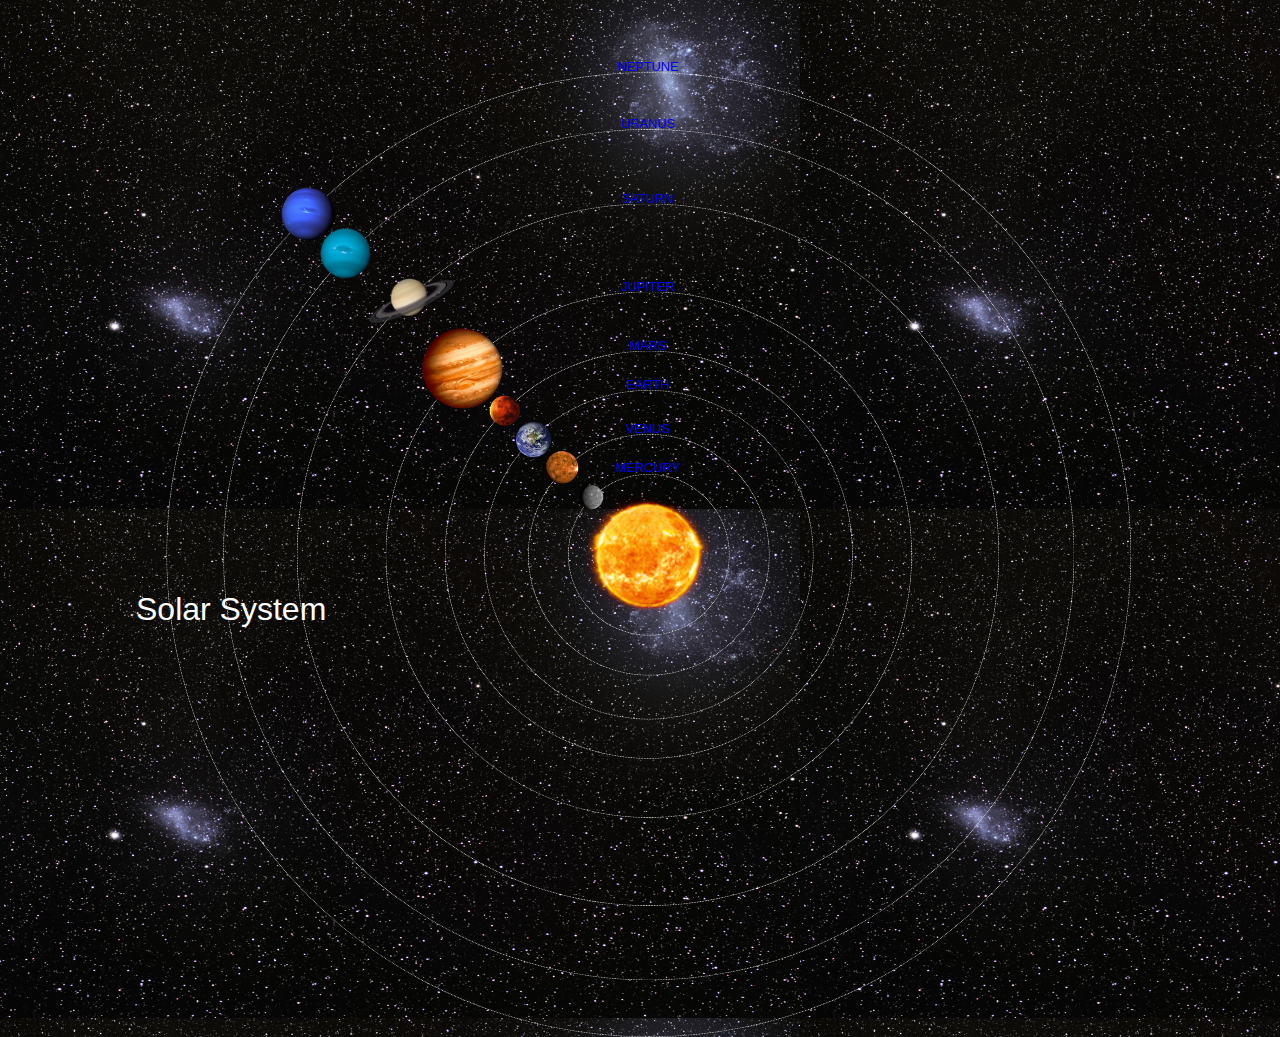
<file: index.html>
<!DOCTYPE html>
<html>
    <head>
        <title>Solar System</title>
        <link rel="stylesheet" href="style.css"/>
    </head>
    <body>
        
        <div class="container">
            <h1>Solar System</h1>
            <a href="sun.html"><img src="images/sun.png" id="sun"></a>
            
            <div id="neptune-orbit">
            <a href="neptune.html"><img src="images/neptune.png" id="neptune"></a>
            </div>
            
            <div id="neptune-label" class="label-box">
                <a href="neptune.html">NEPTUNE</a>
            </div>
            
            <div id="uranus-orbit">
                <a href="uranus.html"><img src="images/uranus.png"id="uranus"></a>
                </div>
            <div id="uranus-label" class="label-box">
                <a href="uranus.html">URANUS</a>
            </div>

            <div id="saturn-orbit">
                <a href="saturn.html"><img src="images/saturn.png" id="saturn"></a>
            </div>
            <div id="saturn-label" class="label-box">
                <a href="saturn.html">SATURN</a>
            </div>
            
            <div id="jupiter-orbit">
                <a href="jupiter.html"><img src="images/jupiter.png" id="jupiter"></a>
            </div>
            <div id="jupiter-label" class="label-box">
                <a href="jupiter.html">JUPITER</a>
            </div>
            
            <div id="mars-orbit">
                <a href="mars.html"><img src="images/mars.png" id="mars"></a>
            </div>
            <div id="mars-label" class="label-box">
                <a href="mars.html">MARS</a>
            </div>
            
            <div id="earth-orbit">
                <a href="earth.html"><img src="images/earth.png" id="earth"></a>
            </div>
            <div id="earth-label" class="label-box">
                <a href="earth.html">EARTH</a>
            </div>
            
            <div id="venus-orbit">
                <a href="venus.html"><img src="images/venus.png" id="venus"></a>
            </div>
            <div id="venus-label" class="label-box">
                <a href="venus.html">VENUS</a>
            </div>
             <div id="mercury-orbit">
                <a href="mercury.html"><img src="images/mercury.png" id="mercury"></a>
            </div>
            <div id="mercury-label" class="label-box">
                <a href="mercury.html">MERCURY</a>
            </div>
        </div>
    </body>
</html>
</file>
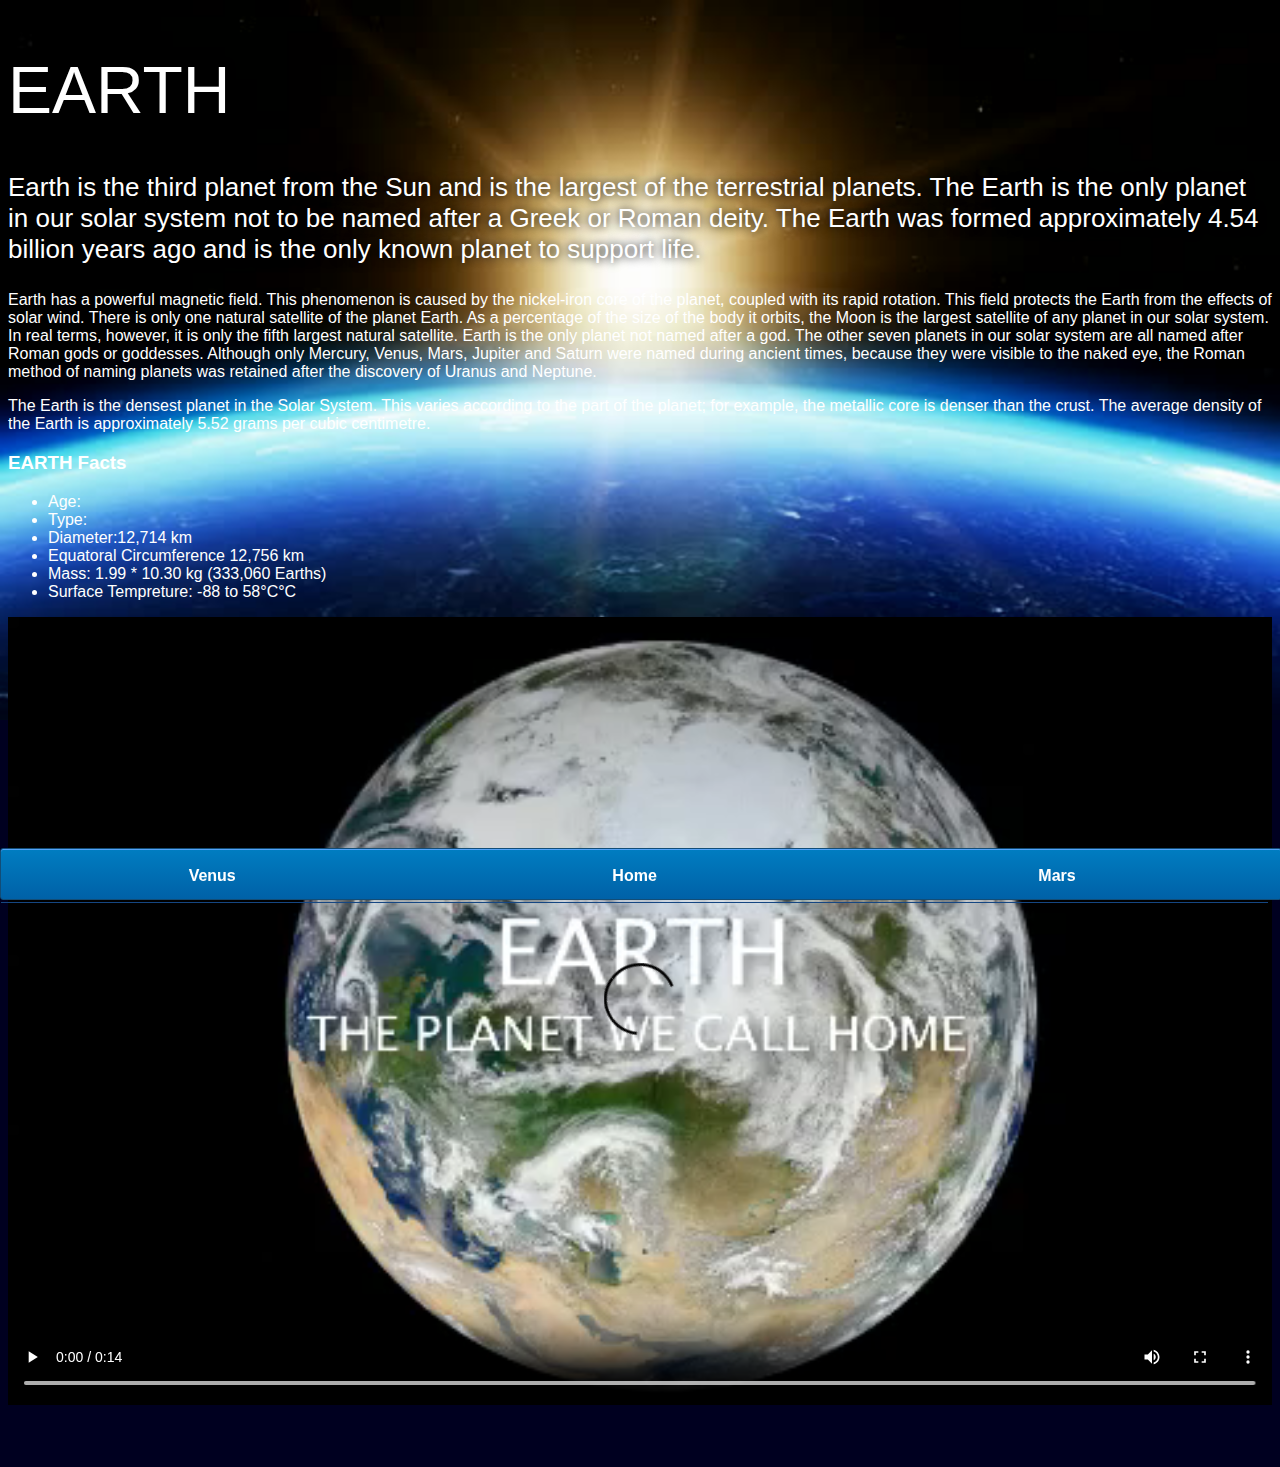
<file: earth.html>
<!DOCTYPE html>
<html>
    <head>
        <title>#</title>
        <link rel="stylesheet" href="style-page.css"/>
    </head>
    <body>
        <div id="main">
            <div id="content">
            <h1>EARTH</h1>
                
            <p class="intro">
             Earth is the third planet from the Sun and is the largest of the terrestrial planets. The Earth is the only planet in our solar system not to be named after a Greek or Roman deity. The Earth was formed approximately 4.54 billion years ago and is the only known planet to support life.


            </p>
                
            <p>
            Earth has a powerful magnetic field.
This phenomenon is caused by the nickel-iron core of the planet, coupled with its rapid rotation. This field protects the Earth from the effects of solar wind.
There is only one natural satellite of the planet Earth.
As a percentage of the size of the body it orbits, the Moon is the largest satellite of any planet in our solar system. In real terms, however, it is only the fifth largest natural satellite.
Earth is the only planet not named after a god.
The other seven planets in our solar system are all named after Roman gods or goddesses. Although only Mercury, Venus, Mars, Jupiter and Saturn were named during ancient times, because they were visible to the naked eye, the Roman method of naming planets was retained after the discovery of Uranus and Neptune.
            </p>
            <p>
               The Earth is the densest planet in the Solar System.
This varies according to the part of the planet; for example, the metallic core is denser than the crust. The average density of the Earth is approximately 5.52 grams per cubic centimetre.
            </p>
                
                <h3>EARTH  Facts </h3>
                <ul>
                    <li>Age:</li>
                    <li>Type:</li>
                    <li>Diameter:12,714 km</li>
                    <li>Equatoral Circumference 12,756 km</li>
                    <li>Mass: 1.99 * 10.30 kg (333,060 Earths)</li>
                    <li>Surface Tempreture:	-88 to 58°C&degC</li>
                </ul>
                
                <video id="video" controls>
                    <source src="videos/earth-video.mp4" type="video/mp4">
                </video>
                
            </div>
            
            <div id="tabs-bottom">
            <a href="venus.html">Venus</a>
            <a href="index.html">Home</a>
            <a href="mars.html">Mars</a>
            </div>
        </div>
    </body>

</html>
</file>
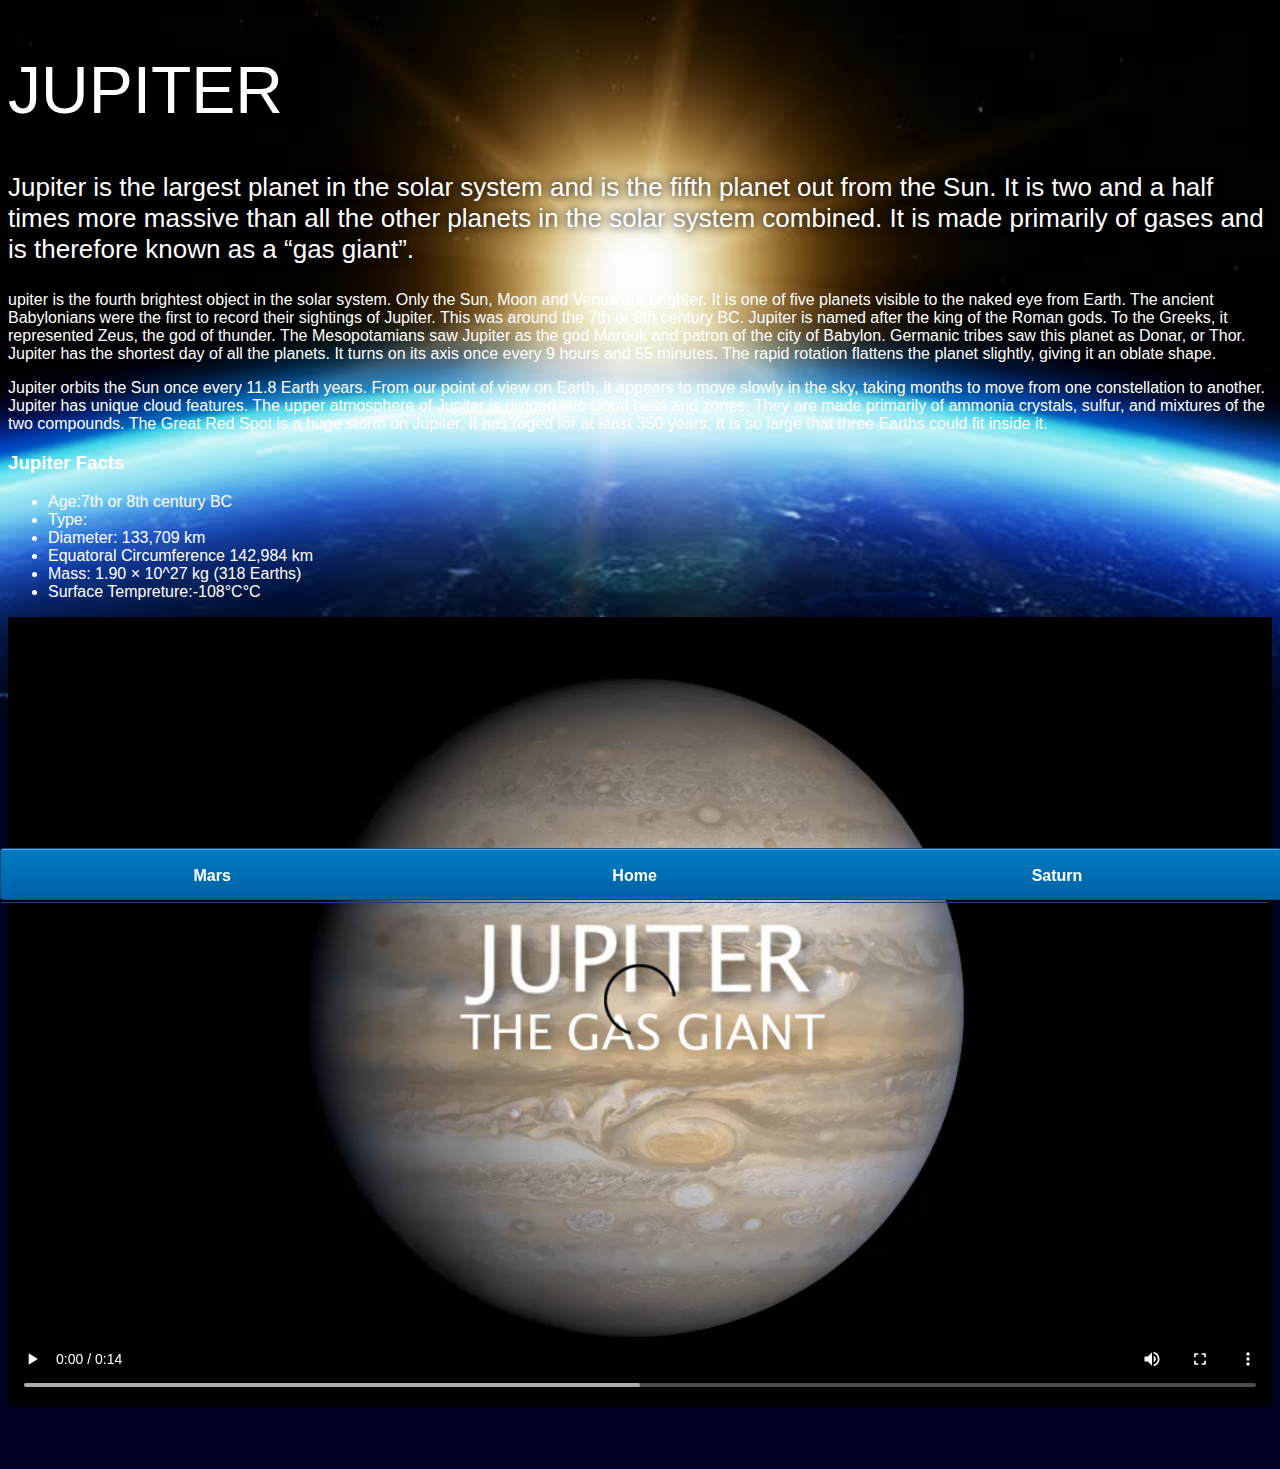
<file: jupiter.html>
<!DOCTYPE html>
<html>
    <head>
        <title>#</title>
        <link rel="stylesheet" href="style-page.css"/>
    </head>
    <body>
        <div id="main">
            <div id="content">
            <h1>Jupiter </h1>
                
            <p class="intro">
            Jupiter is the largest planet in the solar system and is the fifth planet out from the Sun. It is two and a half times more massive than all the other planets in the solar system combined. It is made primarily of gases and is therefore known as a “gas giant”.
            </p>
                
            <p>
               upiter is the fourth brightest object in the solar system.
Only the Sun, Moon and Venus are brighter. It is one of five planets visible to the naked eye from Earth.
The ancient Babylonians were the first to record their sightings of Jupiter.
This was around the 7th or 8th century BC. Jupiter is named after the king of the Roman gods. To the Greeks, it represented Zeus, the god of thunder. The Mesopotamians saw Jupiter as the god Marduk and patron of the city of Babylon. Germanic tribes saw this planet as Donar, or Thor.
Jupiter has the shortest day of all the planets.
It turns on its axis once every 9 hours and 55 minutes. The rapid rotation flattens the planet slightly, giving it an oblate shape. 
            </p>
            <p>
               Jupiter orbits the Sun once every 11.8 Earth years.
From our point of view on Earth, it appears to move slowly in the sky, taking months to move from one constellation to another.
Jupiter has unique cloud features.
The upper atmosphere of Jupiter is divided into cloud belts and zones. They are made primarily of ammonia crystals, sulfur, and mixtures of the two compounds.
The Great Red Spot is a huge storm on Jupiter.
It has raged for at least 350 years. It is so large that three Earths could fit inside it.
            </p>
                
                <h3>Jupiter Facts </h3>
                <ul>
                    <li>Age:7th or 8th century BC</li>
                    <li>Type:</li>
                    <li>Diameter:	133,709 km</li>
                    <li>Equatoral Circumference 	142,984 km</li>
                    <li>Mass: 1.90 × 10^27 kg (318 Earths)</li>
                    <li>Surface Tempreture:-108°C&degC</li>
                </ul>
                
                <video id="video" controls>
                    <source src="videos/jupiter-video.mp4" type="video/mp4">
                </video>
                
            </div>
            
            <div id="tabs-bottom">
            <a href="mars.html">Mars</a>
            <a href="index.html">Home</a>
            <a href="saturn.html">Saturn</a>
            </div>
        </div>
    </body>

</html>
</file>
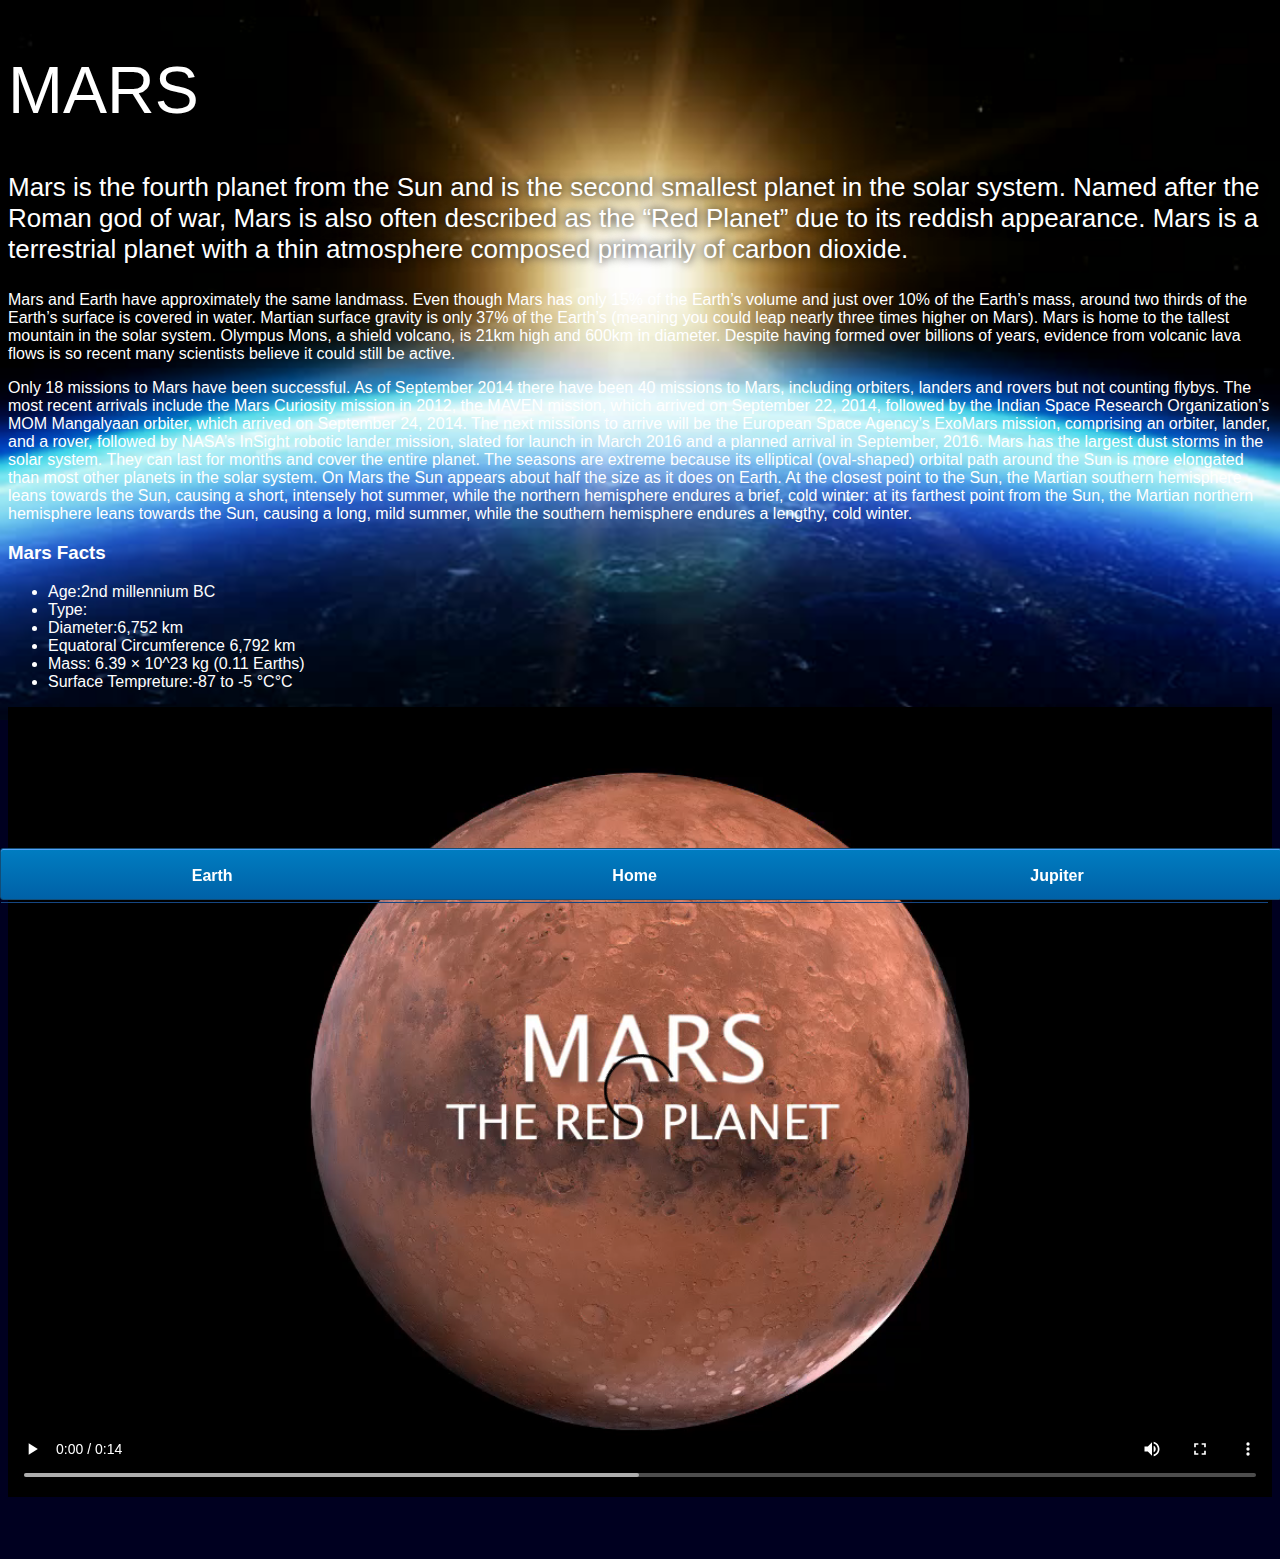
<file: mars.html>
<!DOCTYPE html>
<html>
    <head>
        <title>#</title>
        <link rel="stylesheet" href="style-page.css"/>
    </head>
    <body>
        <div id="main">
            <div id="content">
            <h1>Mars</h1>
                
            <p class="intro">
                Mars is the fourth planet from the Sun and is the second smallest planet in the solar system. Named after the Roman god of war, Mars is also often described as the “Red Planet” due to its reddish appearance. Mars is a terrestrial planet with a thin atmosphere composed primarily of carbon dioxide.
            </p>
                
            <p>
                Mars and Earth have approximately the same landmass.
Even though Mars has only 15% of the Earth’s volume and just over 10% of the Earth’s mass, around two thirds of the Earth’s surface is covered in water. Martian surface gravity is only 37% of the Earth’s (meaning you could leap nearly three times higher on Mars).
Mars is home to the tallest mountain in the solar system.
Olympus Mons, a shield volcano, is 21km high and 600km in diameter. Despite having formed over billions of years, evidence from volcanic lava flows is so recent many scientists believe it could still be active.
            </p>
            <p>
               Only 18 missions to Mars have been successful.
As of September 2014 there have been 40 missions to Mars, including orbiters, landers and rovers but not counting flybys. The most recent arrivals include the Mars Curiosity mission in 2012, the MAVEN mission, which arrived on September 22, 2014, followed by the Indian Space Research Organization’s MOM Mangalyaan orbiter, which arrived on September 24, 2014. The next missions to arrive will be the European Space Agency’s ExoMars mission, comprising an orbiter, lander, and a rover, followed by NASA’s InSight robotic lander mission, slated for launch in March 2016 and a planned arrival in September, 2016.
Mars has the largest dust storms in the solar system.
They can last for months and cover the entire planet. The seasons are extreme because its elliptical (oval-shaped) orbital path around the Sun is more elongated than most other planets in the solar system.
On Mars the Sun appears about half the size as it does on Earth.
At the closest point to the Sun, the Martian southern hemisphere leans towards the Sun, causing a short, intensely hot summer, while the northern hemisphere endures a brief, cold winter: at its farthest point from the Sun, the Martian northern hemisphere leans towards the Sun, causing a long, mild summer, while the southern hemisphere endures a lengthy, cold winter.
            </p>
                
                <h3>Mars Facts </h3>
                <ul>
                    <li>Age:2nd millennium BC</li>
                    <li>Type:</li>
                    <li>Diameter:6,752 km</li>
                    <li>Equatoral Circumference 6,792 km</li>
                    <li>Mass: 6.39 × 10^23 kg
(0.11 Earths)</li>
                    <li>Surface Tempreture:-87 to -5 °C&degC</li>
                </ul>
                
                <video id="video" controls>
                    <source src="videos/mars-video.mp4" type="video/mp4">
                </video>
                
            </div>
            <div id="tabs-bottom">
          <a href="earth.html">Earth</a>
          <a href="index.html">Home</a>
          <a href="jupiter.html">Jupiter</a>
            </div>
        </div>
    </body>

</html>
</file>
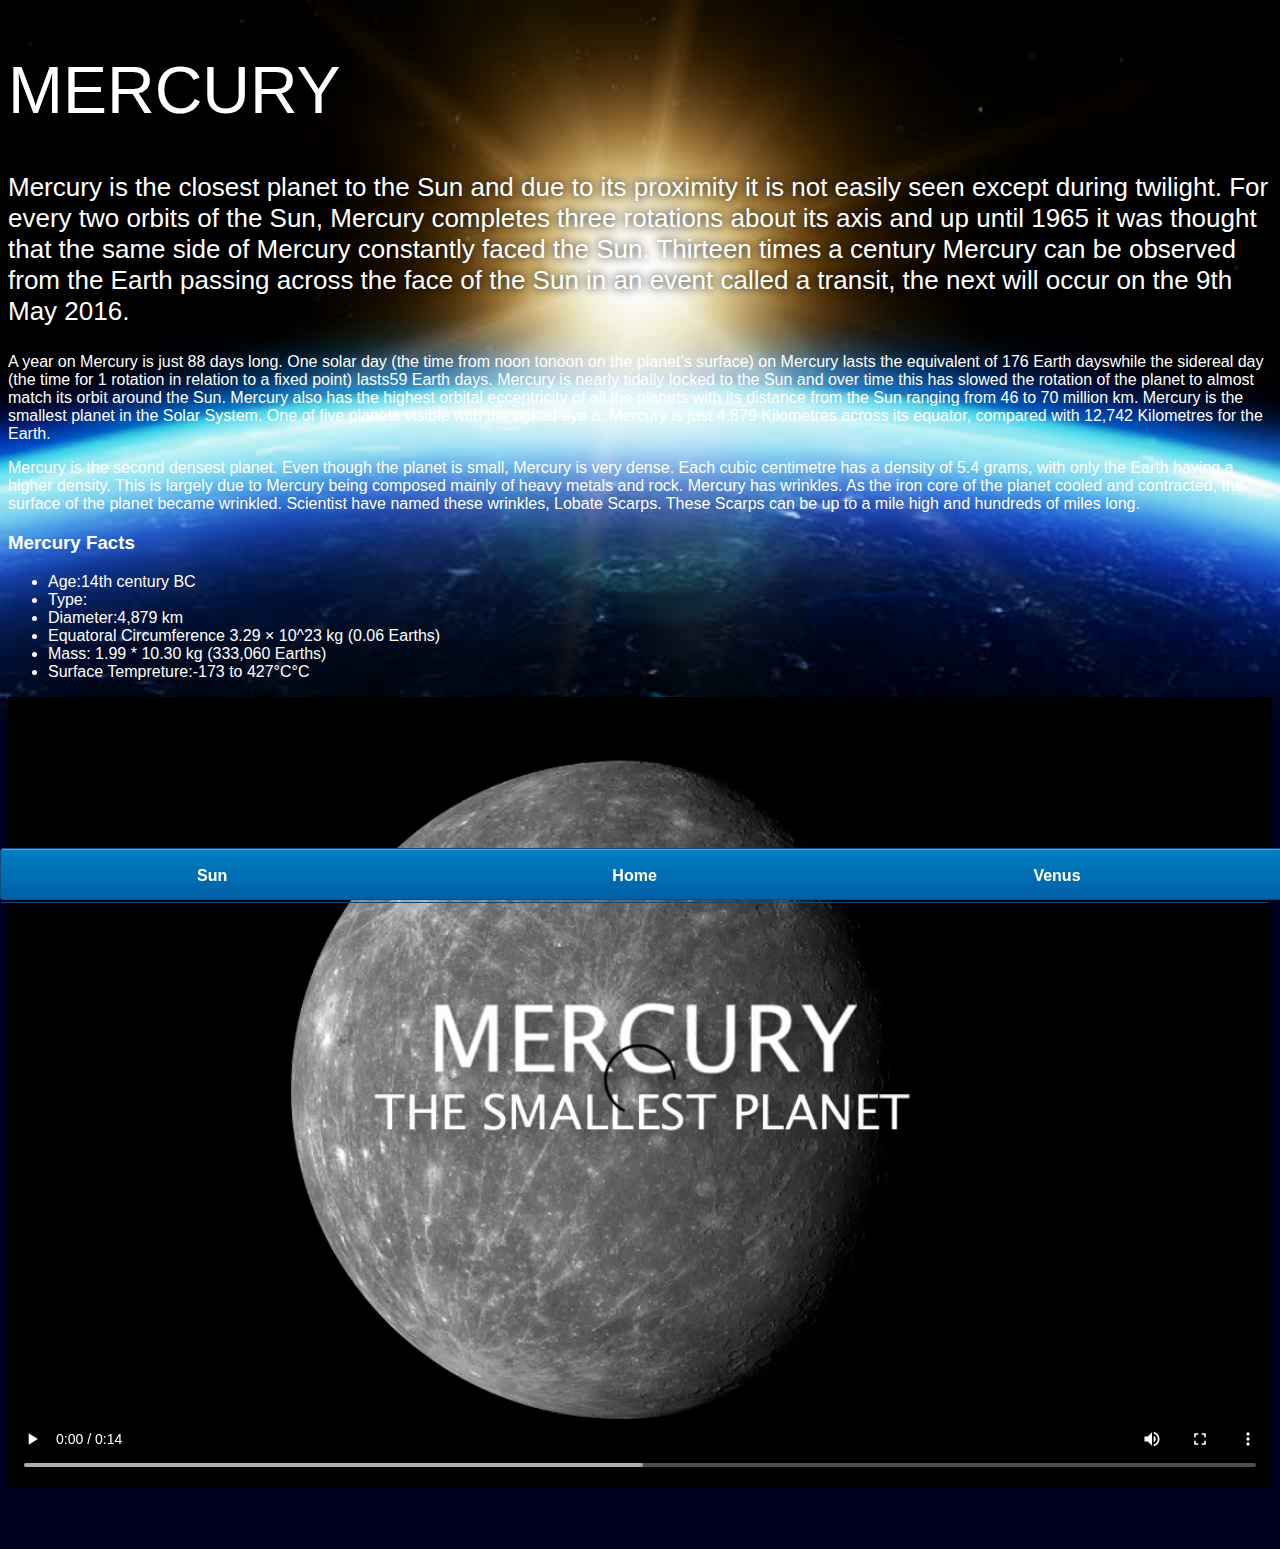
<file: mercury.html>
<!DOCTYPE html>
<html>
    <head>
        <title>#</title>
        <link rel="stylesheet" href="style-page.css"/>
    </head>
    <body>
        <div id="main">
            <div id="content">
            <h1>Mercury </h1>
                
            <p class="intro">
             Mercury is the closest planet to the Sun and due to its proximity it is not easily seen except during twilight. For every two orbits of the Sun, Mercury completes three rotations about its axis and up until 1965 it was thought that the same side of Mercury constantly faced the Sun. Thirteen times a century Mercury can be observed from the Earth passing across the face of the Sun in an event called a transit, the next will occur on the 9th May 2016.
            </p>
                
            <p>
             A year on Mercury is just 88 days long.
One solar day (the time from noon tonoon on the planet’s surface) on Mercury lasts the equivalent of 176 Earth dayswhile the sidereal day (the time for 1 rotation in relation to a fixed point) lasts59 Earth days. Mercury is nearly tidally locked to the Sun and over time this has slowed the rotation of the planet to almost match its orbit around the Sun. Mercury also has the highest orbital eccentricity of all the planets with its distance from the Sun ranging from 46 to 70 million km.
Mercury is the smallest planet in the Solar System.
One of five planets visible with the naked eye a, Mercury is just 4,879 Kilometres across its equator, compared with 12,742 Kilometres for the Earth.
            </p>
            <p>
               Mercury is the second densest planet.
Even though the planet is small, Mercury is very dense. Each cubic centimetre has a density of 5.4 grams, with only the Earth having a higher density. This is largely due to Mercury being composed mainly of heavy metals and rock.
Mercury has wrinkles.
As the iron core of the planet cooled and contracted, the surface of the planet became wrinkled. Scientist have named these wrinkles, Lobate Scarps. These Scarps can be up to a mile high and hundreds of miles long.
            </p>
                
                <h3>Mercury  Facts </h3>
                <ul>
                    <li>Age:14th century BC</li>
                    <li>Type:</li>
                    <li>Diameter:4,879 km</li>
                    <li>Equatoral Circumference 3.29 × 10^23 kg (0.06 Earths)</li>
                    <li>Mass: 1.99 * 10.30 kg (333,060 Earths)</li>
                    <li>Surface Tempreture:-173 to 427°C&degC</li>
                </ul>
                
                <video id="video" controls>
                    <source src="videos/mercury-video.mp4" type="video/mp4">
                </video>
                
            </div>
            
            <div id="tabs-bottom">
            <a href="sun.html">Sun</a>
            <a href="index.html">Home</a>
            <a href="venus.html">Venus</a>
            </div>
        </div>
    </body>

</html>
</file>
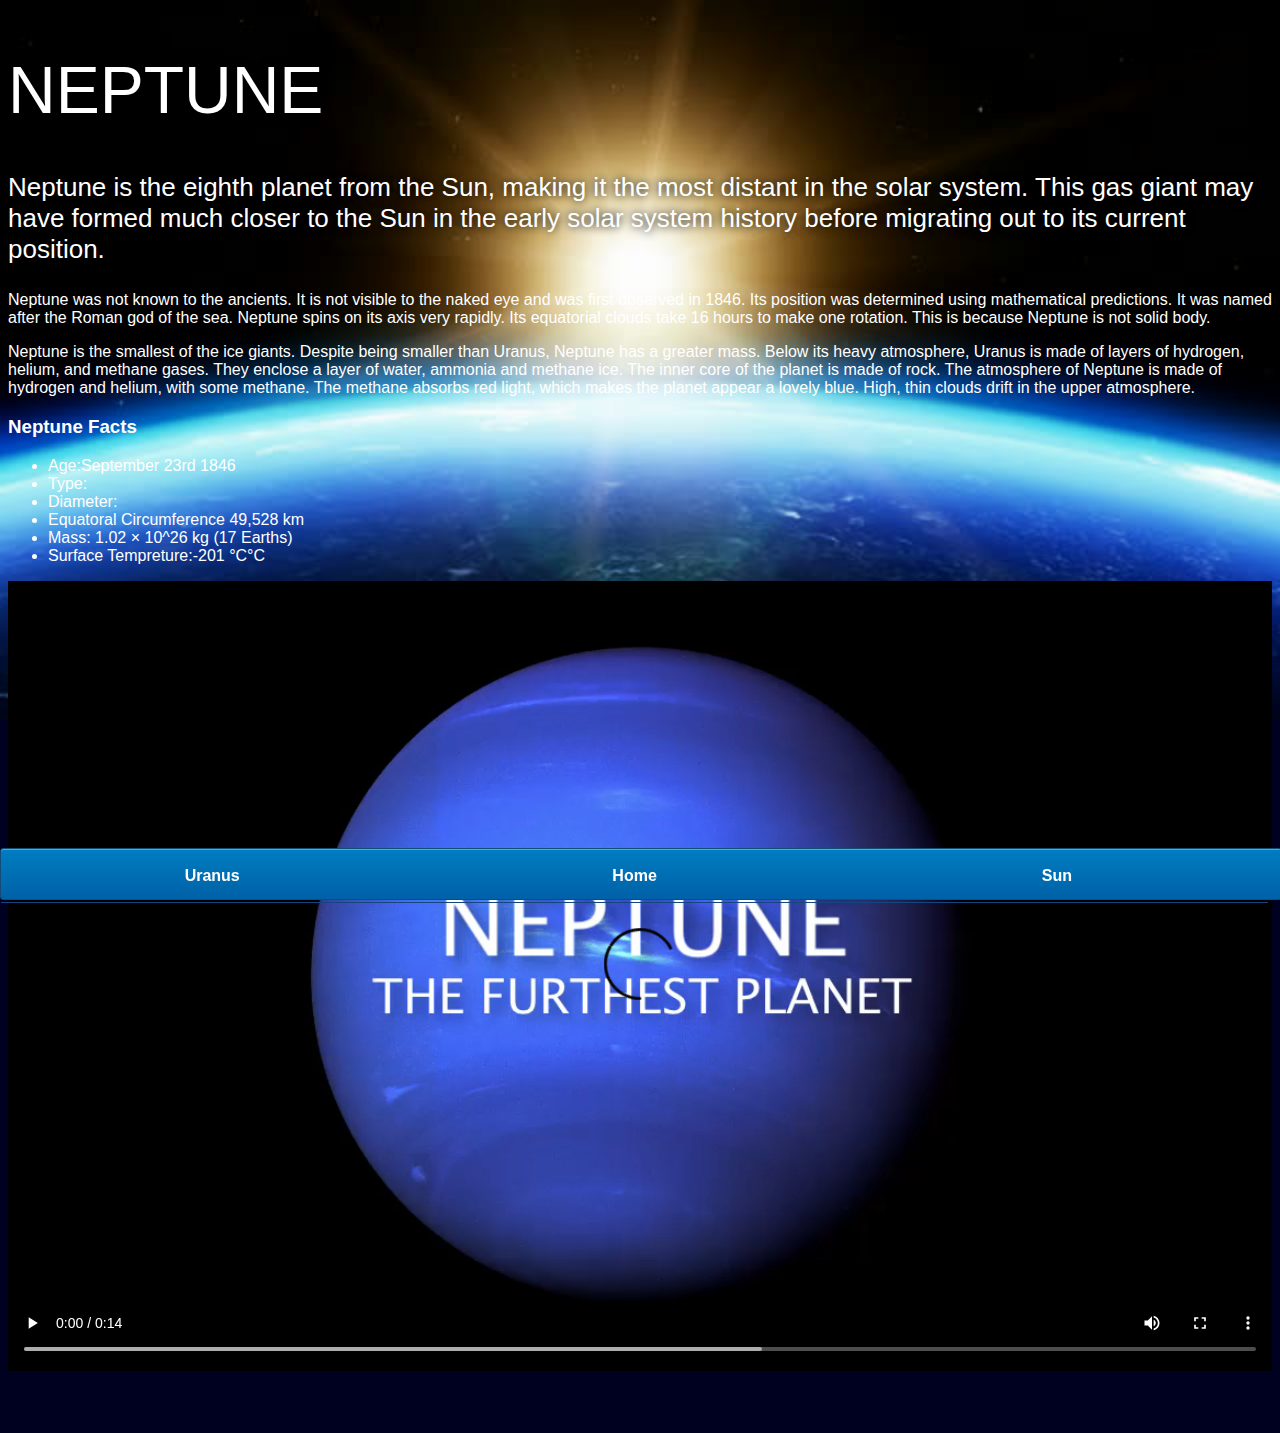
<file: neptune.html>
<!DOCTYPE html>
<html>
    <head>
        <title>#</title>
        <link rel="stylesheet" href="style-page.css"/>
    </head>
    <body>
        <div id="main">
            <div id="content">
            <h1>NEPTUNE</h1>
                
            <p class="intro">
                Neptune is the eighth planet from the Sun, making it the most distant in the solar system. This gas giant may have formed much closer to the Sun in the early solar system history before migrating out to its current position.
            </p>
                
            <p>
                Neptune was not known to the ancients.
It is not visible to the naked eye and was first observed in 1846. Its position was determined using mathematical predictions. It was named after the Roman god of the sea.
Neptune spins on its axis very rapidly.
Its equatorial clouds take 16 hours to make one rotation. This is because Neptune is not solid body.
            </p>
            <p>
               Neptune is the smallest of the ice giants.
Despite being smaller than Uranus, Neptune has a greater mass. Below its heavy atmosphere, Uranus is made of layers of hydrogen, helium, and methane gases. They enclose a layer of water, ammonia and methane ice. The inner core of the planet is made of rock.
The atmosphere of Neptune is made of hydrogen and helium, with some methane.
The methane absorbs red light, which makes the planet appear a lovely blue. High, thin clouds drift in the upper atmosphere.
            </p>
                
                <h3>Neptune  Facts </h3>
                <ul>
                    <li>Age:September 23rd 1846</li>
                    <li>Type:</li>
                    <li>Diameter:</li>
                    <li>Equatoral Circumference 49,528 km</li>
                    <li>Mass: 	1.02 × 10^26 kg (17 Earths)</li>
                    <li>Surface Tempreture:-201 °C&degC</li>
                </ul>
                
                <video id="video" controls>
                    <source src="videos/neptune-video.mp4" type="video/mp4">
                </video>
                
            </div>
            
            <div id="tabs-bottom">
            <a href="uranus.html">Uranus</a>
            <a href="index.html">Home</a>
            <a href="sun.html">Sun</a>
            </div>
        </div>
    </body>

</html>
</file>
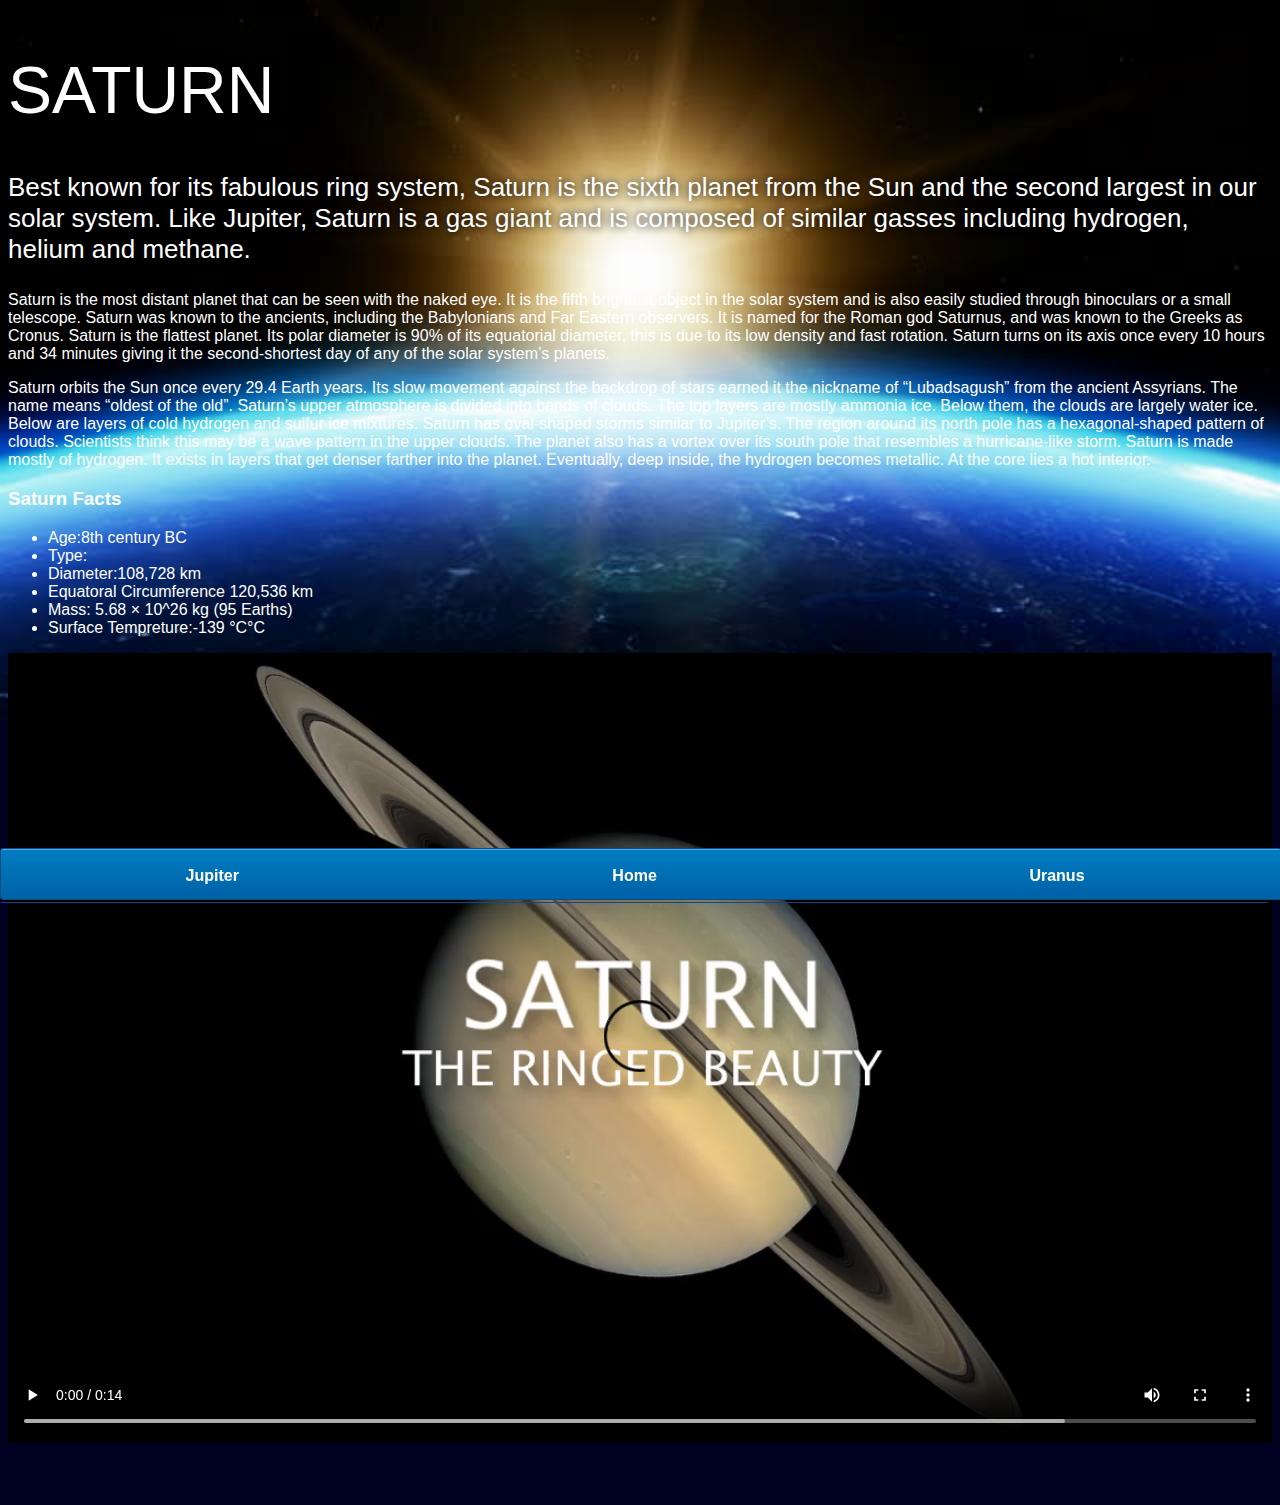
<file: saturn.html>
<!DOCTYPE html>
<html>
    <head>
        <title>#</title>
        <link rel="stylesheet" href="style-page.css"/>
    </head>
    <body>
        <div id="main">
            <div id="content">
            <h1>Saturn</h1>
                
            <p class="intro">
            Best known for its fabulous ring system, Saturn is the sixth planet from the Sun and the second largest in our solar system. Like Jupiter, Saturn is a gas giant and is composed of similar gasses including hydrogen, helium and methane.
            </p>
                
            <p>
             Saturn is the most distant planet that can be seen with the naked eye.
It is the fifth brightest object in the solar system and is also easily studied through binoculars or a small telescope.
Saturn was known to the ancients, including the Babylonians and Far Eastern observers.
It is named for the Roman god Saturnus, and was known to the Greeks as Cronus.
Saturn is the flattest planet.
Its polar diameter is 90% of its equatorial diameter, this is due to its low density and fast rotation. Saturn turns on its axis once every 10 hours and 34 minutes giving it the second-shortest day of any of the solar system’s planets.
            </p>
            <p>
               Saturn orbits the Sun once every 29.4 Earth years.
Its slow movement against the backdrop of stars earned it the nickname of “Lubadsagush” from the ancient Assyrians. The name means “oldest of the old”.
Saturn’s upper atmosphere is divided into bands of clouds.
The top layers are mostly ammonia ice. Below them, the clouds are largely water ice. Below are layers of cold hydrogen and sulfur ice mixtures.
Saturn has oval-shaped storms similar to Jupiter’s.
The region around its north pole has a hexagonal-shaped pattern of clouds. Scientists think this may be a wave pattern in the upper clouds. The planet also has a vortex over its south pole that resembles a hurricane-like storm.
Saturn is made mostly of hydrogen.
It exists in layers that get denser farther into the planet. Eventually, deep inside, the hydrogen becomes metallic. At the core lies a hot interior.
            </p>
                
                <h3>Saturn Facts </h3>
                <ul>
                    <li>Age:8th century BC</li>
                    <li>Type:</li>
                    <li>Diameter:108,728 km</li>
                    <li>Equatoral Circumference 120,536 km</li>
                    <li>Mass: 5.68 × 10^26 kg (95 Earths)</li>
                    <li>Surface Tempreture:-139 °C&degC</li>
                </ul>
                
                <video id="video" controls>
                    <source src="videos/saturn-video.mp4" type="video/mp4">
                </video>
                
            </div>
            
            <div id="tabs-bottom">
           <a href="jupiter.html">Jupiter</a>
           <a href="index.html">Home</a>
           <a href="uranus.html">Uranus</a>
            </div>
        </div>
    </body>

</html>
</file>
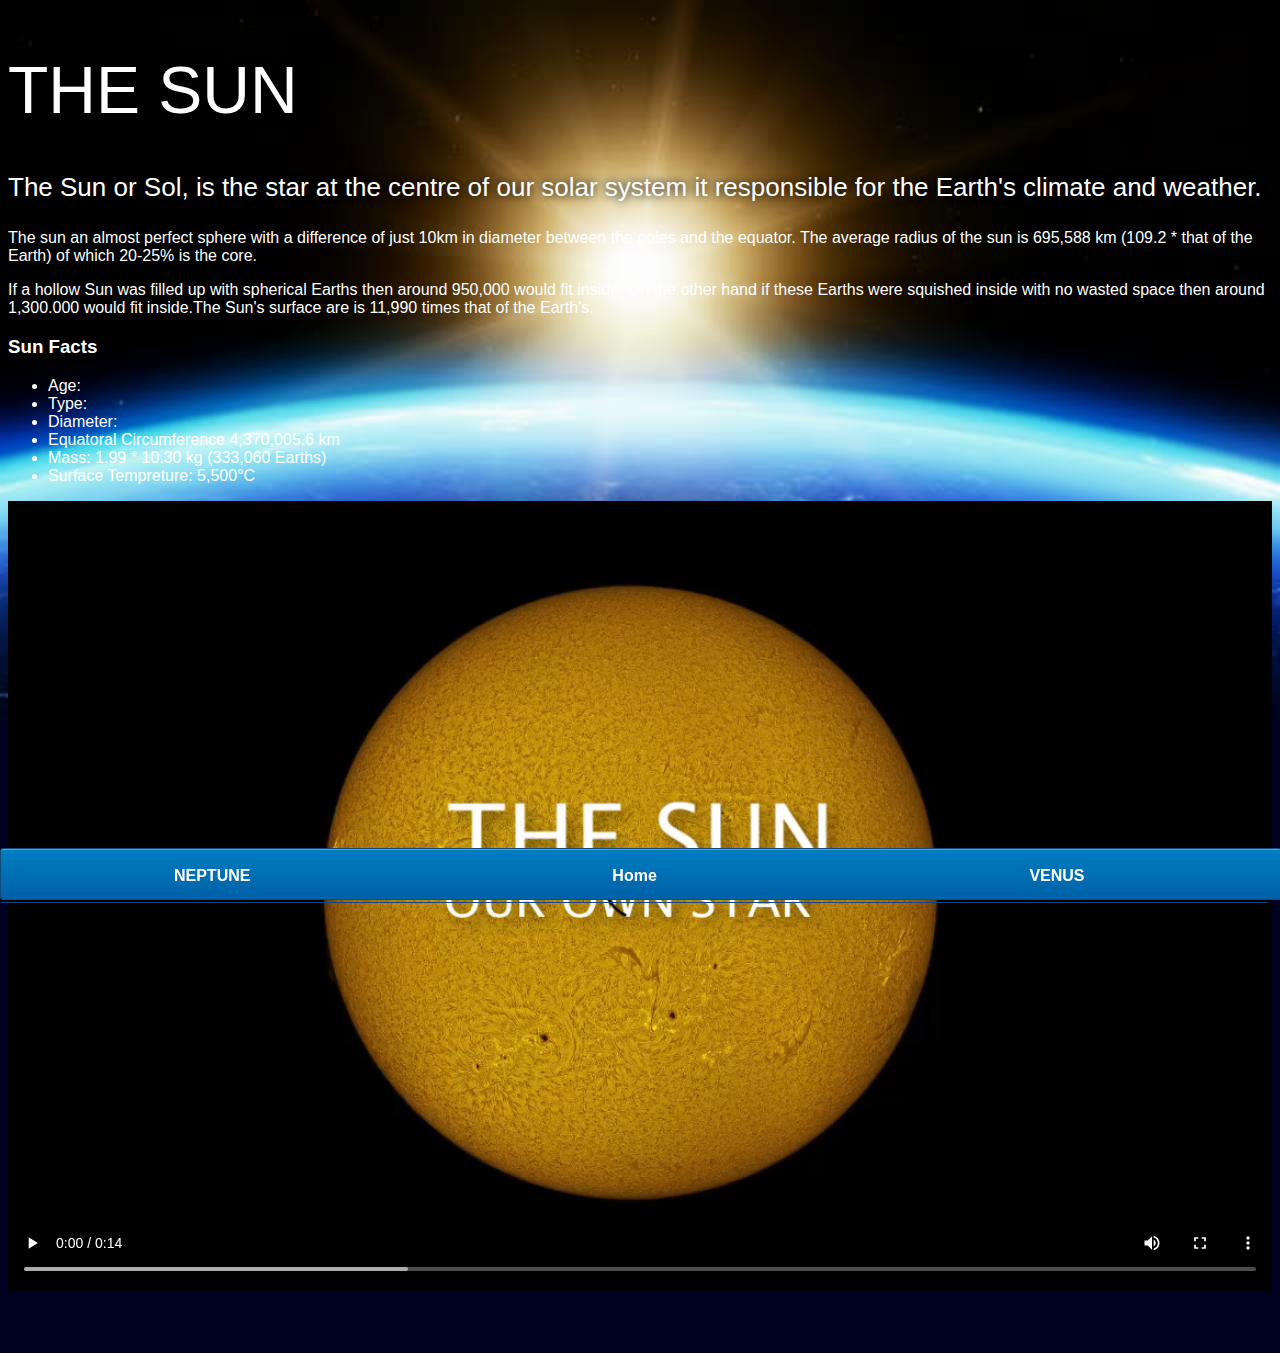
<file: sun.html>
<!DOCTYPE html>
<html>
    <head>
        <title>Solar System</title>
        <link rel="stylesheet" href="style-page.css"/>
    </head>
    <body>
        <div id="main">
            <div id="content">
            <h1>The Sun</h1>
            <p class="intro">
            The Sun or Sol, is the star at the centre of our solar system it responsible for the Earth's climate and weather.
            </p>
                
            <p>
               The sun an almost perfect sphere with a difference of just 10km in diameter between the poles and the equator. The average radius of the sun is 695,588 km (109.2 *  that of the Earth) of which 20-25% is the core.  
            </p>
            <p>
                If a hollow Sun was filled up with spherical Earths then around 950,000 would fit inside. On the other hand if these Earths were squished inside with no wasted space then around 1,300.000 would fit inside.The Sun's surface are is 11,990 times that of the Earth's.
            </p>
                
                <h3>Sun Facts </h3>
                <ul>
                    <li>Age:</li>
                    <li>Type:</li>
                    <li>Diameter:</li>
                    <li>Equatoral Circumference 4,370,005.6 km</li>
                    <li>Mass: 1.99 * 10.30 kg (333,060 Earths)</li>
                    <li>Surface Tempreture:     5,500&degC</li>
                </ul>
                
                <video id="video" controls>
                    <source src="videos/sun-video.mp4" type="video/mp4">
                </video>
                
            </div>
            
            <div id="tabs-bottom">
            <a href="neptune.html">NEPTUNE</a>
            <a href="index.html">Home</a>
            <a href="venus.html">VENUS</a>
            </div>
        </div>
    </body>

</html>
</file>
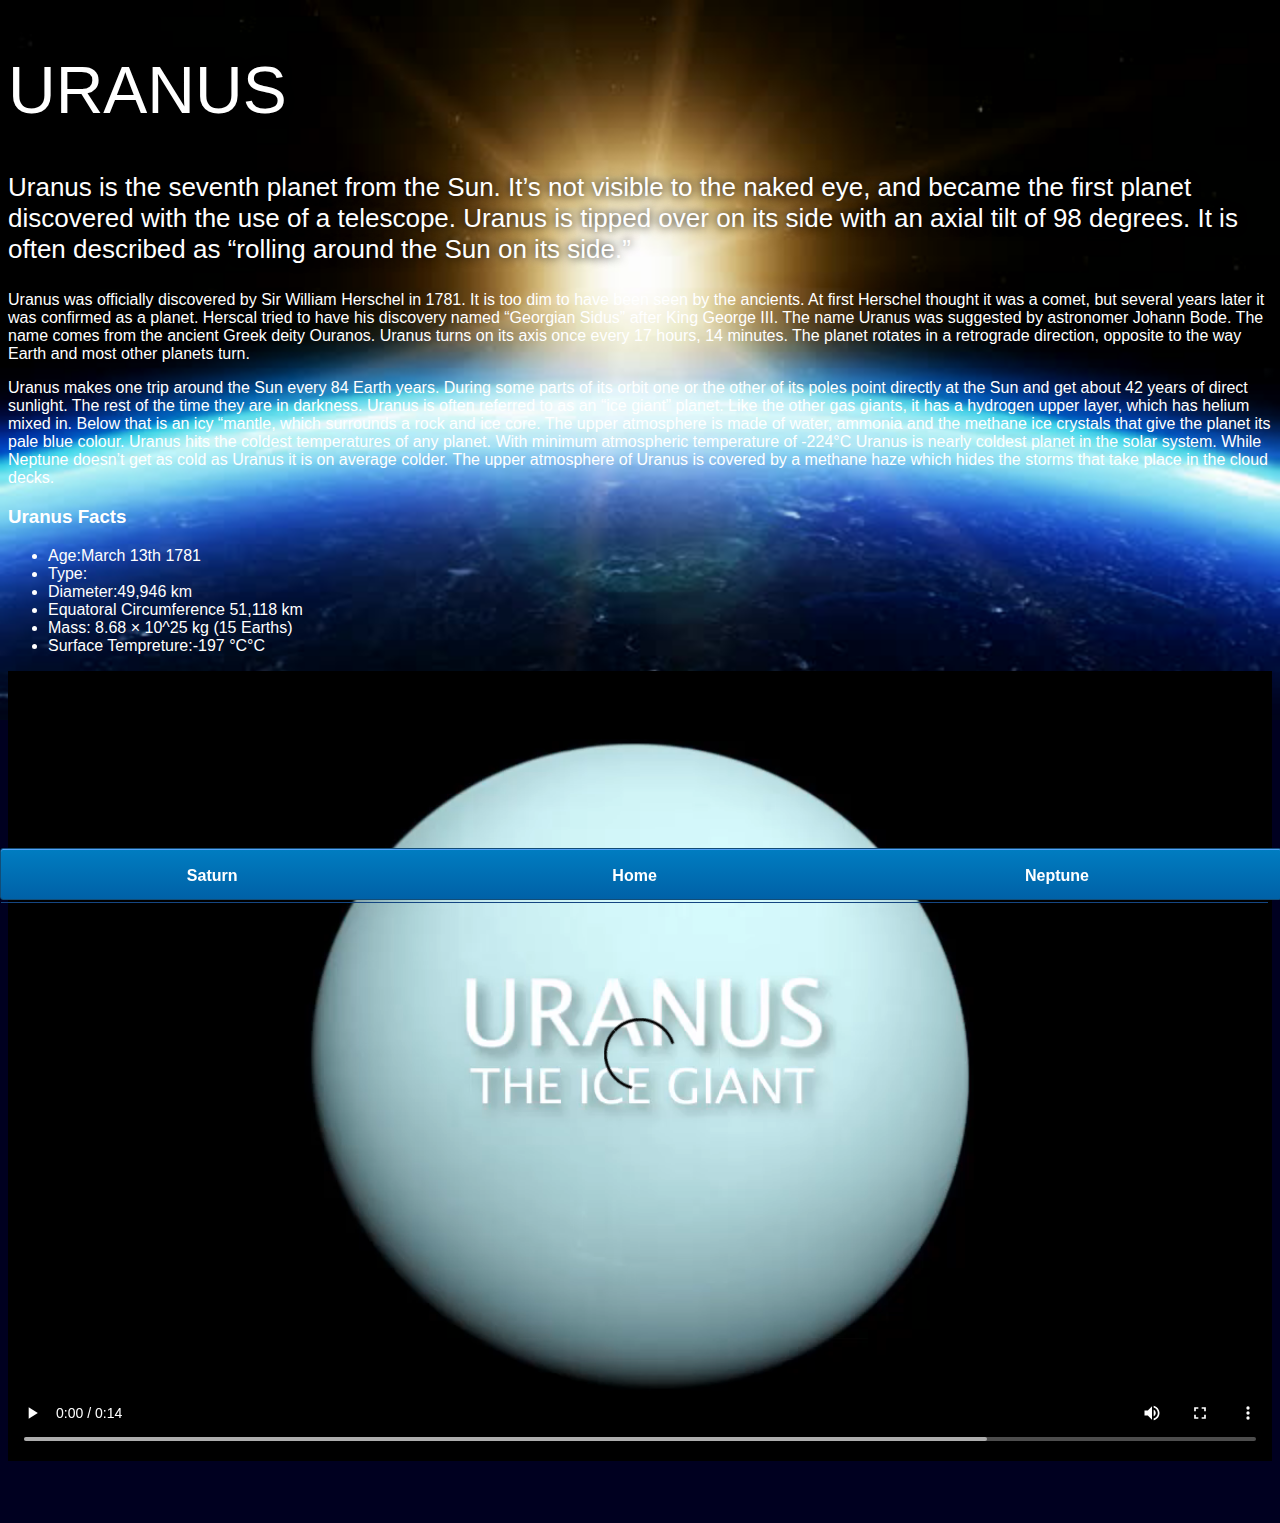
<file: uranus.html>
<!DOCTYPE html>
<html>
    <head>
        <title>#</title>
        <link rel="stylesheet" href="style-page.css"/>
    </head>
    <body>
        <div id="main">
            <div id="content">
            <h1>Uranus </h1>
                
            <p class="intro">
            Uranus is the seventh planet from the Sun. It’s not visible to the naked eye, and became the first planet discovered with the use of a telescope. Uranus is tipped over on its side with an axial tilt of 98 degrees. It is often described as “rolling around the Sun on its side.”
            </p>
                
            <p>
               Uranus was officially discovered by Sir William Herschel in 1781.
It is too dim to have been seen by the ancients. At first Herschel thought it was a comet, but several years later it was confirmed as a planet. Herscal tried to have his discovery named “Georgian Sidus” after King George III. The name Uranus was suggested by astronomer Johann Bode. The name comes from the ancient Greek deity Ouranos.
Uranus turns on its axis once every 17 hours, 14 minutes.
The planet rotates in a retrograde direction, opposite to the way Earth and most other planets turn.
 
            </p>
            <p>
              Uranus makes one trip around the Sun every 84 Earth years.
During some parts of its orbit one or the other of its poles point directly at the Sun and get about 42 years of direct sunlight. The rest of the time they are in darkness.
Uranus is often referred to as an “ice giant” planet.
Like the other gas giants, it has a hydrogen upper layer, which has helium mixed in. Below that is an icy “mantle, which surrounds a rock and ice core. The upper atmosphere is made of water, ammonia and the methane ice crystals that give the planet its pale blue colour.
Uranus hits the coldest temperatures of any planet.
With minimum atmospheric temperature of -224°C Uranus is nearly coldest planet in the solar system. While Neptune doesn’t get as cold as Uranus it is on average colder. The upper atmosphere of Uranus is covered by a methane haze which hides the storms that take place in the cloud decks. 
            </p>
                
                <h3>Uranus  Facts </h3>
                <ul>
                    <li>Age:March 13th 1781</li>
                    <li>Type:</li>
                    <li>Diameter:49,946 km</li>
                    <li>Equatoral Circumference 51,118 km</li>
                    <li>Mass: 8.68 × 10^25 kg (15 Earths)</li>
                    <li>Surface Tempreture:-197 °C&degC</li>
                </ul>
                
                <video id="video" controls>
                    <source src="videos/uranus-video.mp4" type="video/mp4">
                </video>
                
            </div>
            
            <div id="tabs-bottom">
           <a href="saturn.html">Saturn</a>
            <a href="index.html">Home</a>
            <a href="neptune.html">Neptune</a>
            </div>
        </div>
    </body>

</html>
</file>
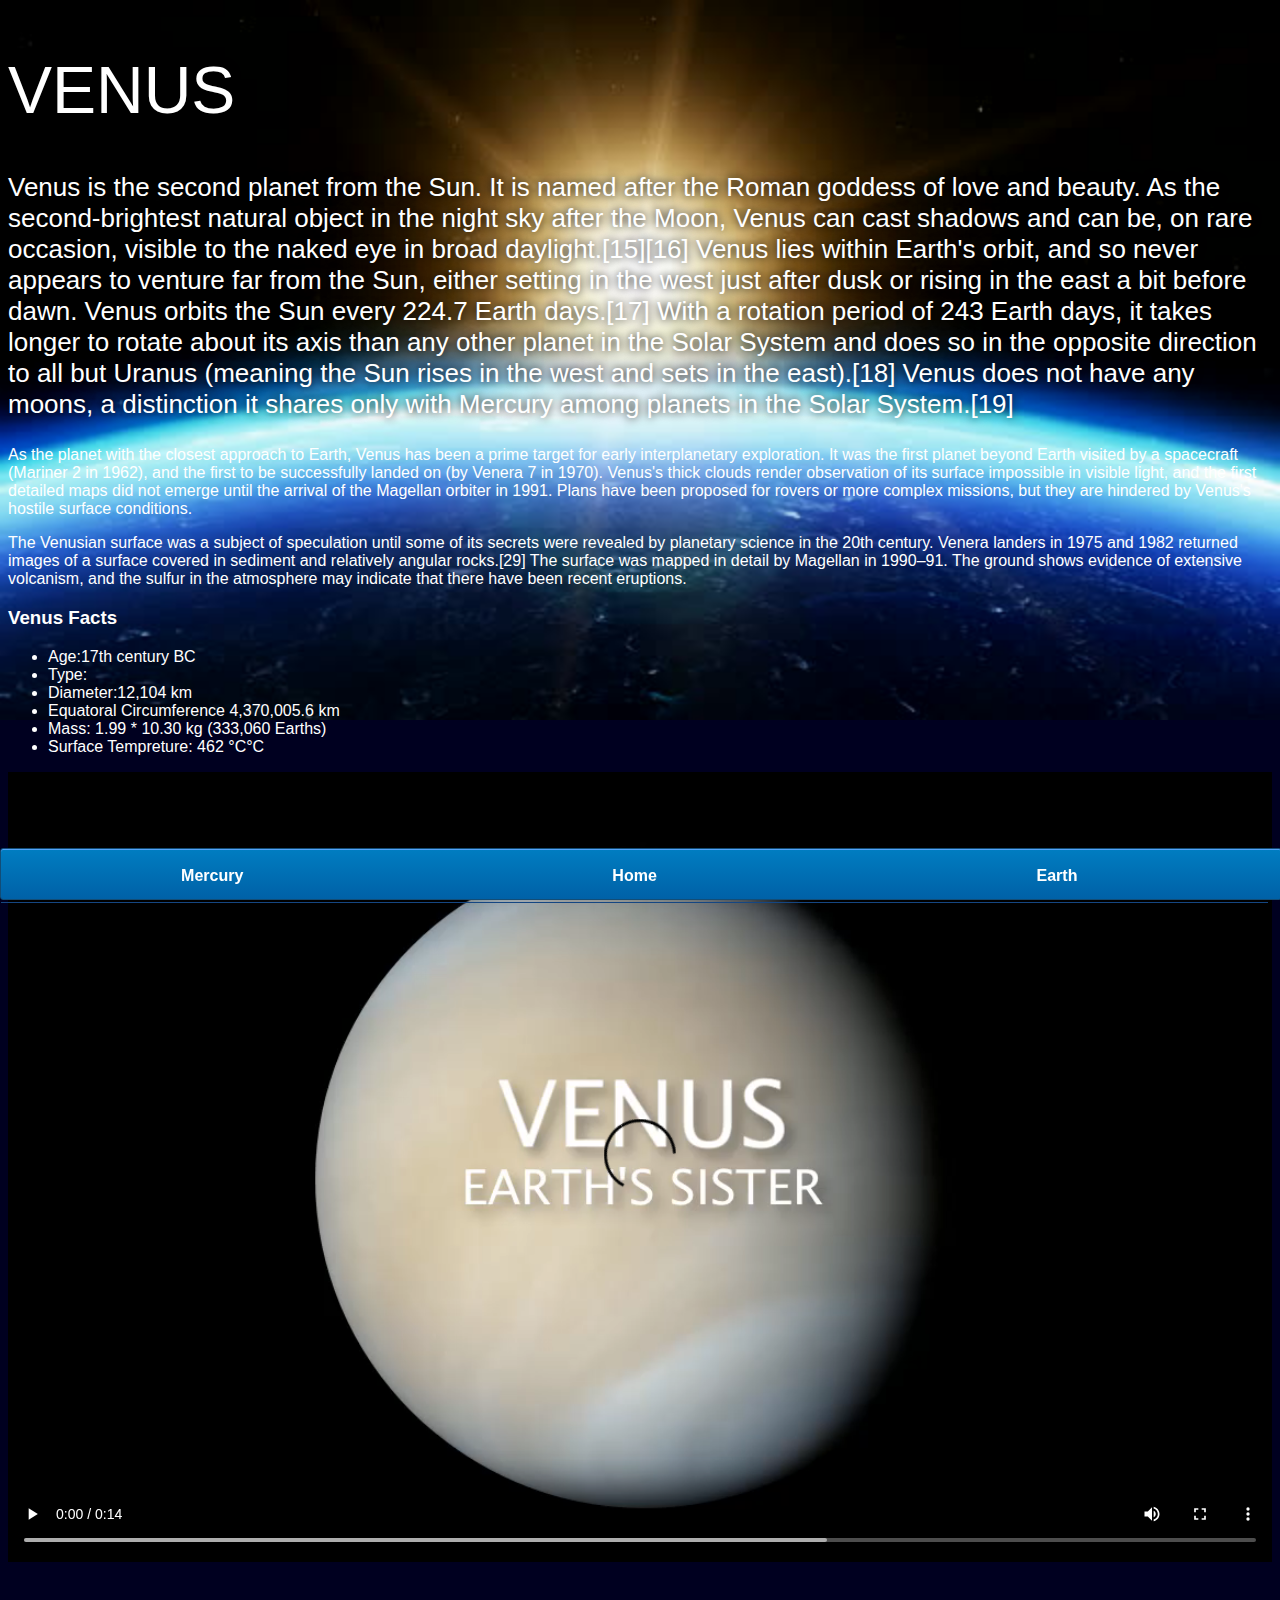
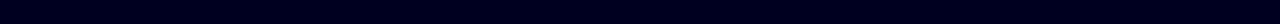
<file: venus.html>
<!DOCTYPE html>
<html>
    <head>
        <title>#</title>
        <link rel="stylesheet" href="style-page.css"/>
    </head>
    <body>
        <div id="main">
            <div id="content">
            <h1>Venus</h1>
                
            <p class="intro">
             Venus is the second planet from the Sun. It is named after the Roman goddess of love and beauty. As the second-brightest natural object in the night sky after the Moon, Venus can cast shadows and can be, on rare occasion, visible to the naked eye in broad daylight.[15][16] Venus lies within Earth's orbit, and so never appears to venture far from the Sun, either setting in the west just after dusk or rising in the east a bit before dawn. Venus orbits the Sun every 224.7 Earth days.[17] With a rotation period of 243 Earth days, it takes longer to rotate about its axis than any other planet in the Solar System and does so in the opposite direction to all but Uranus (meaning the Sun rises in the west and sets in the east).[18] Venus does not have any moons, a distinction it shares only with Mercury among planets in the Solar System.[19] 
            </p>
               
            <p>
              As the planet with the closest approach to Earth, Venus has been a prime target for early interplanetary exploration. It was the first planet beyond Earth visited by a spacecraft (Mariner 2 in 1962), and the first to be successfully landed on (by Venera 7 in 1970). Venus's thick clouds render observation of its surface impossible in visible light, and the first detailed maps did not emerge until the arrival of the Magellan orbiter in 1991. Plans have been proposed for rovers or more complex missions, but they are hindered by Venus's hostile surface conditions.  
            </p>
            <p>
               The Venusian surface was a subject of speculation until some of its secrets were revealed by planetary science in the 20th century. Venera landers in 1975 and 1982 returned images of a surface covered in sediment and relatively angular rocks.[29] The surface was mapped in detail by Magellan in 1990–91. The ground shows evidence of extensive volcanism, and the sulfur in the atmosphere may indicate that there have been recent eruptions.
            </p>
                
                <h3>Venus Facts </h3>
                <ul>
                    <li>Age:17th century BC</li>
                    <li>Type:</li>
                    <li>Diameter:12,104 km</li>
                    <li>Equatoral Circumference 4,370,005.6 km</li>
                    <li>Mass: 1.99 * 10.30 kg (333,060 Earths)</li>
                    <li>Surface Tempreture:     462 °C&degC</li>
                </ul>
                
                <video id="video" controls>
                    <source src="videos/venus-video.mp4" type="video/mp4">
                </video>
                
            </div>
            
            <div id="tabs-bottom">
            <a href="mercury.html">Mercury</a>
            <a href="index.html">Home</a>
            <a href="earth.html">Earth</a>
            </div>
        </div>
    </body>

</html>
</file>
<file: style.css>
body{
    width: 100%;
    height: 100%;
    background: url('images/space.png');
    overflow: hidden;
}

h1{
    font-family: sans-serif;
    font-weight: 100;
    font-size: 40px;
    text-shadow: 0 0 10px #00000000;
    color: white;
}
/*============================ SUN ============================  */
#sun{
    position: absolute;
    z-index: 1000;
    width: 160px;
    bottom: 10px;
    left: 50%;
    margin-left: -80px;
}
/*============================ NEPTUNE ============================  */
#neptune{
    z-index: 1000;
    width: 66px;
    height: 66px;
    margin: 143px;
    animation: spin-right 8s linear infinite;
    -webkit-animation:spin-right 8s linear infinite;
}

#neptune-orbit{
    position: absolute;
    width: 1204px;
    height: 1204px;
    bottom: -512px;
    left: 50%;
    margin-left: -602px;
    border: 1px dotted #ffffff;
    border-radius: 50% ;
    animation: spin-left 14s linear infinite;
    -webkit-animation:spin-left 14s linear infinite;
}

#neptune-label{
    bottom: 692px;
}

/*============================ URANUS ============================  */
#uranus{
    z-index: 1000;
    width: 66px;
    height: 66px;
    margin: 120px;
    animation: spin-right 8s linear infinite;
    -webkit-animation:spin-right 8s linear infinite;
}

#uranus-orbit{
    position: absolute;
    width: 1062px;
    height: 1062px;
    bottom: -441px;
    left: 50%;
    margin-left: -531px;
    border: 1px dotted white;
    border-radius: 50% ;
    animation: spin-left 15s linear infinite;
    -webkit-animation:spin-left 15s linear infinite;
}

#uranus-label{
    bottom: 620px;
}


/*============================ SATURN ============================  */

#saturn{
    width: 110px;
    margin: 85px;
    z-index: 100;
    animation: spin-right 13s linear infinite;
    -webkit-animation:spin-right 13s linear infinite;
}

#saturn-orbit{
    position: absolute;
    width: 876px;
    height: 876px;
    bottom: -348px;
    left: 50%;
    margin-left: -439px;
    border: 1px dotted white;
    border-radius: 50% ;
    animation: spin-left 15s linear infinite;
    -webkit-animation:spin-left 15s linear infinite;
}

#saturn-label{
    bottom: 527px;
}


/*============================ JUPITER ============================  */

#jupiter{
    width: 100px;
    height: 100px;
    margin: 45px;
    z-index: 100;
    animation: spin-right 10s linear infinite;
    -webkit-animation:spin-right 10s linear infinite;
}

#jupiter-orbit{
    position: absolute;
    width: 656px;
    height: 656px;
    bottom: -238px;
    left: 50%;
    margin-left: -328px;
    border: 1px dotted white;
    border-radius: 50% ;
    animation: spin-left 10s linear infinite;
    -webkit-animation:spin-left 10s linear infinite;
}

#jupiter-label{
    bottom: 417px;
}
/*============================ MARS ============================  */

#mars{
    width: 38px;
    height: 38px;
    margin: 55px;
    z-index: 100;
    animation: spin-right 3s linear infinite;
    -webkit-animation:spin-right 3s linear infinite;
}

#mars-orbit{
    position: absolute;
    width: 508px;
    height: 508px;
    bottom: -164px;
    left: 50%;
    margin-left: -254px;
    border: 1px dotted white;
    border-radius: 50% ;
    animation: spin-left 4s linear infinite;
    -webkit-animation:spin-left 14s linear infinite;
}

#mars-label{
    bottom: 343px;
}
/*============================ EARTH ============================  */

#earth{
    width: 50px;
    height: 50px;
    margin: 36px;
    z-index: 100;
    animation: spin-right 10s linear infinite;
    -webkit-animation:spin-right 10s linear infinite;
}

#earth-orbit{
    position: absolute;
    width: 410px;
    height: 410px;
    bottom: -115px;
    left: 50%;
    margin-left: -205px;
    border: 1px dotted white;
    border-radius: 50% ;
    animation: spin-left 10s linear infinite;
    -webkit-animation:spin-left 10s linear infinite;
}

#earth-label{
    bottom: 294px;
}
/*============================ VENUS ============================  */

#venus{
    width: 50px;
    height: 50px;
    margin: 16px;
    z-index: 100;
}

#venus-orbit{
    position: absolute;
    width: 300px;
    height: 300px;
    bottom: -60px;
    left: 50%;
    margin-left: -150px;
    border: 1px dotted white;
    border-radius: 50% ;
    animation: spin-left 4s linear infinite;
    -webkit-animation:spin-left 4s linear infinite;
}

#venus-label{
    bottom: 239px;
}

/*============================ MERCURY ============================  */

#mercury{
    width: 40px;
    height: 40px;
    margin: 8px;
    z-index: 100;
}

#mercury-orbit{
    position: absolute;
    z-index: 1;
    width: 200px;
    height: 200px;
    bottom: -10px;
    left: 50%;
    margin-left: -100px;
    border: 1px dotted white;
    border-radius: 50% ;
    animation: spin-left 2s linear infinite;
    -webkit-animation:spin-left 2s linear infinite;
}

#mercury-label{
    bottom: 190px;
}


/*============================== Please remove   ==============================*/
.container{
    transform: scale(0.8, 0.8) translate(0, 700px);

}

/*========================= label box =========================*/

.label-box{
    position: absolute;
    width: 150px;
    left: 50%;
    margin-left: -75px;
    text-align: center;
    color: #ffffff;
    font-weight: 100;
    font-family: sans-serif;
}

.label-box a{
    text-decoration:none;
    padding: 0;
    margin: 0;
}

.label-box a:visited{
    color: #ffffff;
}

/*========================ANIMATION========================*/
@keyframes spin-left{
    100%{
        transform: rotate(-360deg);
        -webkit-transform: rotate(-360deg);
    }
}

@keyframes spin-right{
    100%{
        transform: rotate(360deg);
        -webkit-transform: rotate(360deg);
    }
}
</file>
<file: style-page.css>
body{
    padding: 0;
    margin: 0;
    width: 100%;
    background-color: #000020;
    font-family: sans-serif;
    background-image: url('images/earth-sunrise.jpg');
    background-repeat: no-repeat;
    background-size: 100%;
    color: white;
}

h1{
    font-weight: 100;
    font-size: 66px;
    text-shadow: 0 0 10px #000000;
    text-transform: uppercase;
}

p.intro{
    font-size: 26px;
    font-weight: 200;
    text-shadow: 0 0 10px #000000;
}

#content{
    margin-bottom: 50px;
    padding: 8px;
}

#video{
    width: 100%;
}

/*======================== BOTTOM TABS ========================*/
#tabs-bottom{
    position: fixed;
    bottom: 0;
    left: 0;
    z-index: 500;
    display: inline-block;
    width: 100%;
    height: 50px;
    
    box-shadow: inset 0px 1px 0px #54a3f7;
    background: linear-gradient(#007dc1, #0061a7);
    border-radius: 3px;
    border: 1px solid #124d77;
}

#tabs-bottom a{
    float: left;
    display: block;
    width: 33%;
    height: 35px;
    font-weight: 700;
    color: white;
    text-align: center;
    text-decoration:none;
    box-shadow: 0px 1px 0px #154682;
    padding-top: 18px;
}
</file>
